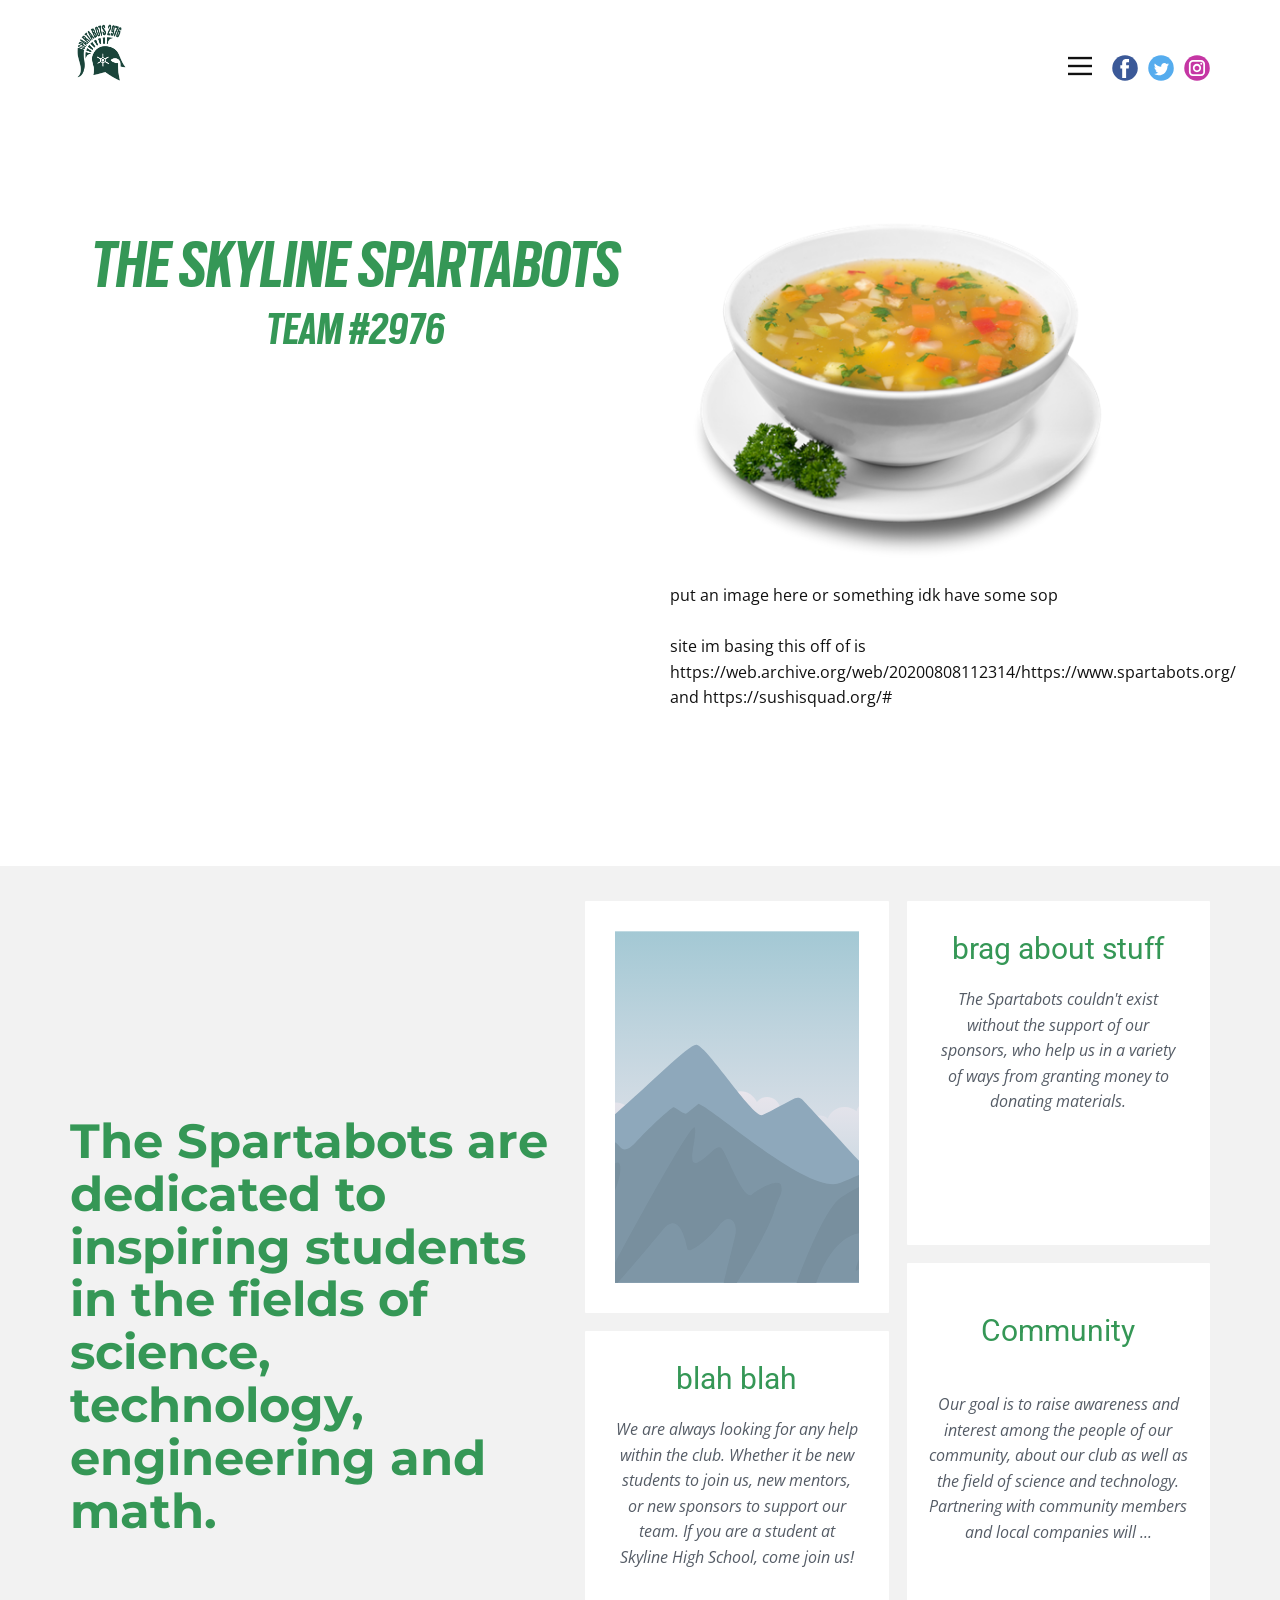
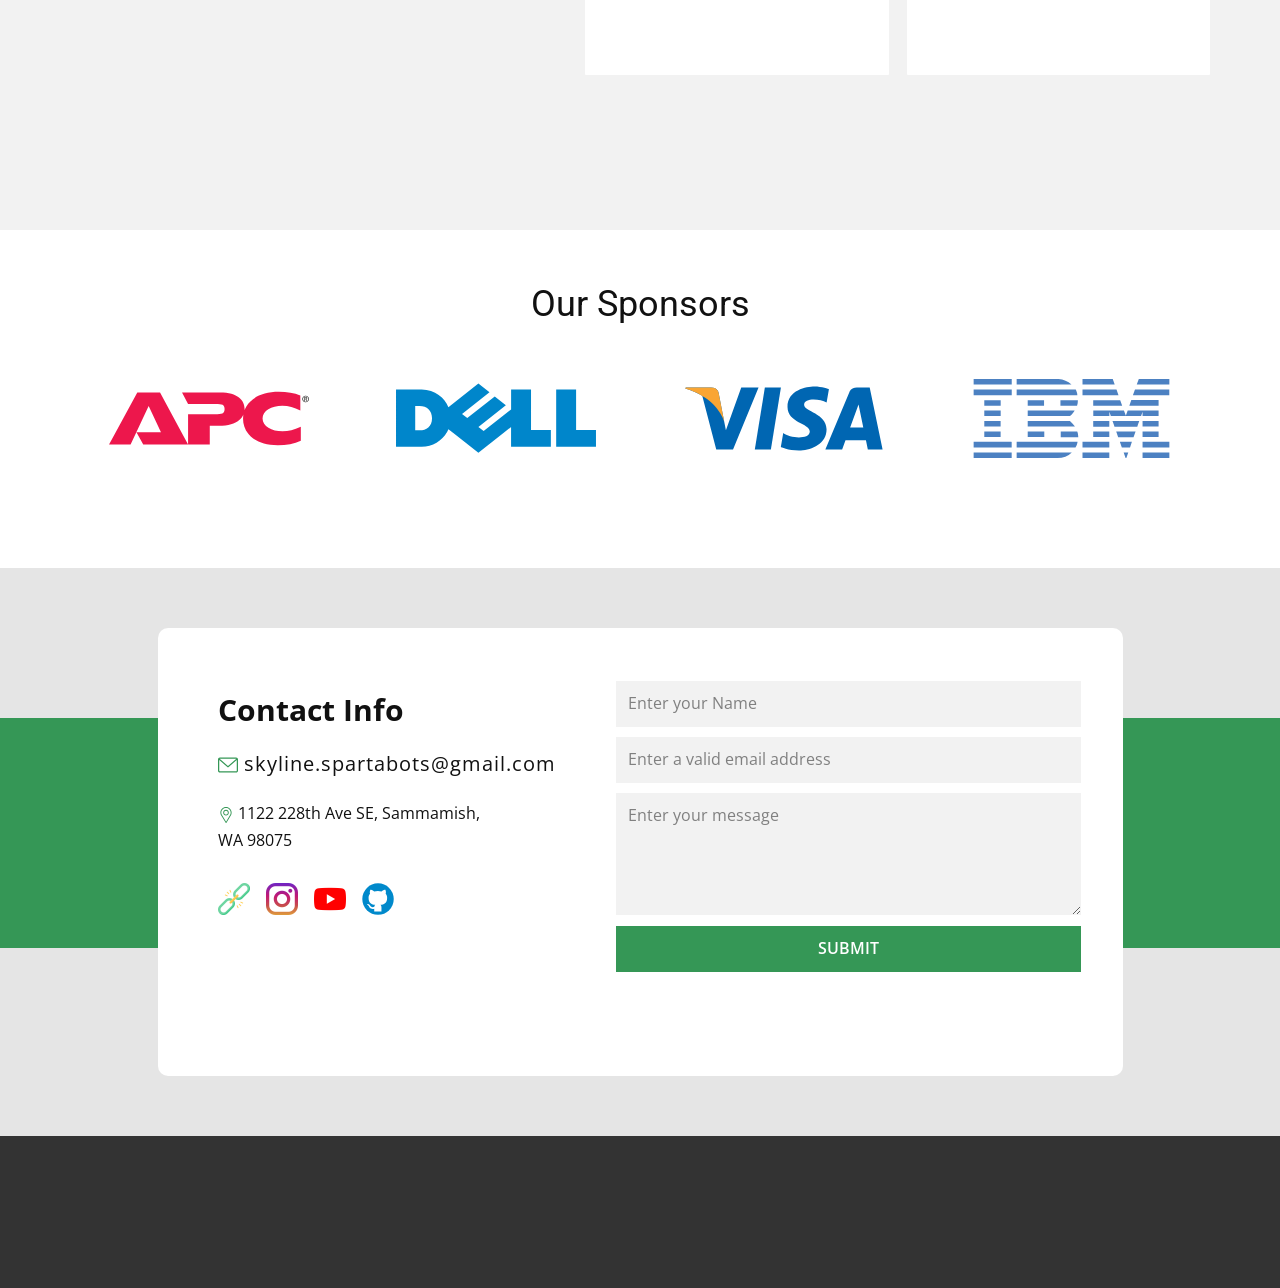
<file: index.html>
<!DOCTYPE html>
<html style="font-size: 16px;" lang="en"><head>
    <meta name="viewport" content="width=device-width, initial-scale=1.0">
    <meta charset="utf-8">
    <meta name="keywords" content="​One-click solution for your static website., ​Hosting solution with benefits., What Clients Say, ​Purchase, ​Free, ​$9/month, ​$12/month, ​Get started with the simpliest static page">
    <meta name="description" content="">
    <title>Home</title>
    <link rel="stylesheet" href="nicepage.css" media="screen">
<link rel="stylesheet" href="Home.css" media="screen">
    <script class="u-script" type="text/javascript" src="jquery-1.9.1.min.js" defer=""></script>
    <script class="u-script" type="text/javascript" src="nicepage.js" defer=""></script>

    <link id="u-theme-google-font" rel="stylesheet" href="https://fonts.googleapis.com/css?family=Roboto:100,100i,300,300i,400,400i,500,500i,700,700i,900,900i|Open+Sans:300,300i,400,400i,500,500i,600,600i,700,700i,800,800i">
    <link id="u-page-google-font" rel="stylesheet" href="https://fonts.googleapis.com/css?family=Montserrat:100,100i,200,200i,300,300i,400,400i,500,500i,600,600i,700,700i,800,800i,900,900i|Open+Sans:300,300i,400,400i,500,500i,600,600i,700,700i,800,800i">
    
    
    
    
    
    <script type="application/ld+json">{
		"@context": "http://schema.org",
		"@type": "Organization",
		"name": "",
		"url": "/",
		"logo": "images/spartabots-logo-small.png",
		"sameAs": []
}</script>
    <meta name="theme-color" content="#4861df">
    <meta property="og:title" content="Home">
    <meta property="og:type" content="website">
    <link rel="canonical" href="/">
  </head>
  <body data-home-page="https://website2786592.nicepage.io/Home.html?version=4e585d1f-d905-4ec8-940a-5611a8a5e9a8" data-home-page-title="Home" class="u-body u-xl-mode" data-lang="en"><header class="u-align-center-sm u-align-center-xs u-clearfix u-header u-header" id="sec-ef8f"><div class="u-clearfix u-sheet u-sheet-1">
        <a class="u-image u-logo u-image-1" data-image-width="80" data-image-height="40">
          <img src="images/spartabots-logo-small.png" class="u-logo-image u-logo-image-1" data-image-width="63">
        </a>
        <div class="u-social-icons u-spacing-10 u-social-icons-1">
          <a class="u-social-url" title="facebook" target="_blank" href=""><span class="u-icon u-social-facebook u-social-icon u-icon-1"><svg class="u-svg-link" preserveAspectRatio="xMidYMin slice" viewBox="0 0 112 112" style=""><use xlink:href="#svg-9759"></use></svg><svg class="u-svg-content" viewBox="0 0 112 112" x="0" y="0" id="svg-9759"><circle fill="currentColor" cx="56.1" cy="56.1" r="55"></circle><path fill="#FFFFFF" d="M73.5,31.6h-9.1c-1.4,0-3.6,0.8-3.6,3.9v8.5h12.6L72,58.3H60.8v40.8H43.9V58.3h-8V43.9h8v-9.2
            c0-6.7,3.1-17,17-17h12.5v13.9H73.5z"></path></svg></span>
          </a>
          <a class="u-social-url" title="twitter" target="_blank" href=""><span class="u-icon u-social-icon u-social-twitter u-icon-2"><svg class="u-svg-link" preserveAspectRatio="xMidYMin slice" viewBox="0 0 112 112" style=""><use xlink:href="#svg-8fe2"></use></svg><svg class="u-svg-content" viewBox="0 0 112 112" x="0" y="0" id="svg-8fe2"><circle fill="currentColor" class="st0" cx="56.1" cy="56.1" r="55"></circle><path fill="#FFFFFF" d="M83.8,47.3c0,0.6,0,1.2,0,1.7c0,17.7-13.5,38.2-38.2,38.2C38,87.2,31,85,25,81.2c1,0.1,2.1,0.2,3.2,0.2
            c6.3,0,12.1-2.1,16.7-5.7c-5.9-0.1-10.8-4-12.5-9.3c0.8,0.2,1.7,0.2,2.5,0.2c1.2,0,2.4-0.2,3.5-0.5c-6.1-1.2-10.8-6.7-10.8-13.1
            c0-0.1,0-0.1,0-0.2c1.8,1,3.9,1.6,6.1,1.7c-3.6-2.4-6-6.5-6-11.2c0-2.5,0.7-4.8,1.8-6.7c6.6,8.1,16.5,13.5,27.6,14
            c-0.2-1-0.3-2-0.3-3.1c0-7.4,6-13.4,13.4-13.4c3.9,0,7.3,1.6,9.8,4.2c3.1-0.6,5.9-1.7,8.5-3.3c-1,3.1-3.1,5.8-5.9,7.4
            c2.7-0.3,5.3-1,7.7-2.1C88.7,43,86.4,45.4,83.8,47.3z"></path></svg></span>
          </a>
          <a class="u-social-url" title="instagram" target="_blank" href=""><span class="u-icon u-social-icon u-social-instagram u-icon-3"><svg class="u-svg-link" preserveAspectRatio="xMidYMin slice" viewBox="0 0 112 112" style=""><use xlink:href="#svg-df14"></use></svg><svg class="u-svg-content" viewBox="0 0 112 112" x="0" y="0" id="svg-df14"><circle fill="currentColor" cx="56.1" cy="56.1" r="55"></circle><path fill="#FFFFFF" d="M55.9,38.2c-9.9,0-17.9,8-17.9,17.9C38,66,46,74,55.9,74c9.9,0,17.9-8,17.9-17.9C73.8,46.2,65.8,38.2,55.9,38.2
            z M55.9,66.4c-5.7,0-10.3-4.6-10.3-10.3c-0.1-5.7,4.6-10.3,10.3-10.3c5.7,0,10.3,4.6,10.3,10.3C66.2,61.8,61.6,66.4,55.9,66.4z"></path><path fill="#FFFFFF" d="M74.3,33.5c-2.3,0-4.2,1.9-4.2,4.2s1.9,4.2,4.2,4.2s4.2-1.9,4.2-4.2S76.6,33.5,74.3,33.5z"></path><path fill="#FFFFFF" d="M73.1,21.3H38.6c-9.7,0-17.5,7.9-17.5,17.5v34.5c0,9.7,7.9,17.6,17.5,17.6h34.5c9.7,0,17.5-7.9,17.5-17.5V38.8
            C90.6,29.1,82.7,21.3,73.1,21.3z M83,73.3c0,5.5-4.5,9.9-9.9,9.9H38.6c-5.5,0-9.9-4.5-9.9-9.9V38.8c0-5.5,4.5-9.9,9.9-9.9h34.5
            c5.5,0,9.9,4.5,9.9,9.9V73.3z"></path></svg></span>
          </a>
        </div>
        <nav class="u-align-left u-menu u-menu-dropdown u-offcanvas u-menu-1" data-responsive-from="XL">
          <div class="menu-collapse" style="font-size: 1rem;">
            <a class="u-button-style u-nav-link" href="#">
              <svg class="u-svg-link" preserveAspectRatio="xMidYMin slice" viewBox="0 0 302 302" style=""><use xlink:href="#svg-8a8f"></use></svg>
              <svg xmlns="http://www.w3.org/2000/svg" xmlns:xlink="http://www.w3.org/1999/xlink" version="1.1" id="svg-8a8f" x="0px" y="0px" viewBox="0 0 302 302" style="enable-background:new 0 0 302 302;" xml:space="preserve" class="u-svg-content"><g><rect y="36" width="302" height="30"></rect><rect y="236" width="302" height="30"></rect><rect y="136" width="302" height="30"></rect>
</g><g></g><g></g><g></g><g></g><g></g><g></g><g></g><g></g><g></g><g></g><g></g><g></g><g></g><g></g><g></g></svg>
            </a>
          </div>
          <div class="u-nav-container" wfd-invisible="true">
            <ul class="u-nav u-spacing-2 u-unstyled u-nav-1"><li class="u-nav-item"><a class="u-active-grey-5 u-border-active-palette-1-base u-border-hover-palette-1-base u-button-style u-hover-grey-10 u-nav-link u-text-active-grey-90 u-text-grey-90 u-text-hover-grey-90" href="Home.html" style="padding: 10px 20px;">Home</a>
</li><li class="u-nav-item"><a class="u-active-grey-5 u-border-active-palette-1-base u-border-hover-palette-1-base u-button-style u-hover-grey-10 u-nav-link u-text-active-grey-90 u-text-grey-90 u-text-hover-grey-90" href="About.html" style="padding: 10px 20px;">About</a>
</li><li class="u-nav-item"><a class="u-active-grey-5 u-border-active-palette-1-base u-border-hover-palette-1-base u-button-style u-hover-grey-10 u-nav-link u-text-active-grey-90 u-text-grey-90 u-text-hover-grey-90" href="Contact.html" style="padding: 10px 20px;">Contact</a>
</li></ul>
          </div>
          <div class="u-nav-container-collapse">
            <div class="u-align-center u-black u-container-style u-inner-container-layout u-opacity u-opacity-95 u-sidenav">
              <div class="u-inner-container-layout u-sidenav-overflow">
                <div class="u-menu-close"></div>
                <ul class="u-align-center u-nav u-popupmenu-items u-unstyled u-nav-2"><li class="u-nav-item"><a class="u-button-style u-nav-link" href="Home.html">Home</a>
</li><li class="u-nav-item"><a class="u-button-style u-nav-link" href="About.html">About</a>
</li><li class="u-nav-item"><a class="u-button-style u-nav-link" href="Contact.html">Contact</a>
</li></ul>
              </div>
            </div>
            <div class="u-black u-menu-overlay u-opacity u-opacity-70" wfd-invisible="true"></div>
          </div>
        </nav>
      </div></header> 
    <section class="u-clearfix u-section-1" id="sec-a3f2">
      <div class="u-clearfix u-sheet u-sheet-1">
        <div class="u-clearfix u-gutter-0 u-layout-wrap u-layout-wrap-1">
          <div class="u-layout" style="">
            <div class="u-layout-row" style="">
              <div class="u-align-left u-container-style u-layout-cell u-left-cell u-size-30 u-size-xs-60 u-white u-layout-cell-1" src="">
                <div class="u-container-layout u-container-layout-1">
                  <h1 class="u-align-center u-custom-font u-text u-text-palette-2-base u-title u-text-1">THE SKYLINE SPARTABOTS<br>
                  </h1>
                  <h2 class="u-align-center u-custom-font u-text u-text-2">
                    <span class="u-text-palette-2-base">TEAM #2976</span>
                    <br>
                  </h2>
                </div>
              </div>
              <div class="u-align-left u-container-style u-layout-cell u-right-cell u-size-30 u-size-xs-60 u-layout-cell-2" src="">
                <div class="u-container-layout u-valign-middle-md u-valign-top-sm u-valign-top-xs u-container-layout-2" src="">
                  <img class="u-image u-image-contain u-image-default u-image-1" src="images/1841392_small500.png" alt="" data-image-width="500" data-image-height="384">
                  <p class="u-text u-text-default u-text-3">put an image here or something idk have some sop<br>
                    <br>site im basing this off of is https://web.archive.org/web/20200808112314/https://www.spartabots.org/<br>and https://sushisquad.org/#
                  </p>
                </div>
              </div>
            </div>
          </div>
        </div>
      </div>
    </section>
    <section class="u-align-center u-clearfix u-grey-5 u-section-2" id="sec-56a8">
      <div class="u-clearfix u-sheet u-sheet-1">
        <div class="u-align-left u-container-style u-group u-shape-rectangle u-group-1">
          <div class="u-container-layout u-container-layout-1">
            <h2 class="u-custom-font u-font-montserrat u-text u-text-palette-2-base u-text-1">
                The Spartabots are dedicated to inspiring students in the fields of science, technology, engineering and math.
            </h2>
<!--            <p class="u-text u-text-2"> </p>-->
          </div>
        </div>
        <div class="u-clearfix u-gutter-18 u-layout-wrap u-layout-wrap-1">
          <div class="u-gutter-0 u-layout">
            <div class="u-layout-row">
              <div class="u-size-30">
                <div class="u-layout-col">
                  <div class="u-align-left u-container-style u-layout-cell u-radius-10 u-size-40 u-white u-layout-cell-1">
                    <div class="u-container-layout u-container-layout-2">
                      <img class="u-expanded-width u-image u-image-default u-image-1" src="[data-uri]" alt="" data-image-width="400" data-image-height="265">
                    </div>
                  </div>
                  <div class="u-align-center u-container-style u-layout-cell u-radius-10 u-size-20 u-white u-layout-cell-2">
                    <div class="u-container-layout u-container-layout-3">
                      <h3 class="u-text u-text-default u-text-palette-2-base u-text-3">blah blah<br>
                      </h3>
                      <p class="u-text u-text-palette-5-dark-2 u-text-4"> We are always looking for any help within the club. Whether it be new
 students to join us, new mentors, or new sponsors to support our team. If you are a student at Skyline High School, come join us!<br>
                      </p>
                    </div>
                  </div>
                </div>
              </div>
              <div class="u-size-30">
                <div class="u-layout-col">
                  <div class="u-align-center u-container-style u-layout-cell u-radius-10 u-size-20 u-white u-layout-cell-3">
                    <div class="u-container-layout u-container-layout-4">
                      <h3 class="u-text u-text-default u-text-palette-2-base u-text-5">brag about stuff<br>
                      </h3>
                      <p class="u-text u-text-palette-5-dark-2 u-text-6">The Spartabots couldn't exist without the support of our sponsors, 
who help us in a variety of ways from granting money to donating materials.<br>
                      </p>
                    </div>
                  </div>
                  <div class="u-align-left u-container-style u-layout-cell u-radius-10 u-size-40 u-white u-layout-cell-4">
                    <div class="u-container-layout u-container-layout-5">
                      <h3 class="u-align-center u-text u-text-default u-text-palette-2-base u-text-7">Community<br>
                      </h3>
                      <p class="u-align-center u-text u-text-palette-5-dark-2 u-text-8"> Our goal is to raise awareness and interest among the people of our 
community, about our club as well as the field of science and 
technology. Partnering with community members and local companies will 
...</p>
                    </div>
                  </div>
                </div>
              </div>
            </div>
          </div>
        </div>
      </div>
    </section>
    <section class="u-align-center u-clearfix u-section-3" id="sec-51ee">
      <div class="u-clearfix u-sheet u-valign-middle u-sheet-1">
        <h2 class="u-text u-text-default u-text-1">Our Sponsors</h2>
        <div class="u-expanded-width u-list u-list-1">
          <div class="u-repeater u-repeater-1">
            <div class="u-container-style u-list-item u-repeater-item">
              <div class="u-container-layout u-similar-container u-valign-middle u-container-layout-1">
                <img alt="" class="u-expanded-width-xs u-image u-image-contain u-image-default u-image-1" data-image-width="500" data-image-height="135" src="[data-uri]">
              </div>
            </div>
            <div class="u-container-style u-list-item u-repeater-item">
              <div class="u-container-layout u-similar-container u-valign-middle u-container-layout-2">
                <img alt="" class="u-expanded-width-xs u-image u-image-contain u-image-default u-image-2" data-image-width="500" data-image-height="175" src="[data-uri]">
              </div>
            </div>
            <div class="u-container-style u-list-item u-repeater-item">
              <div class="u-container-layout u-similar-container u-valign-middle u-container-layout-3">
                <img alt="" class="u-expanded-width-xs u-image u-image-contain u-image-default u-image-3" data-image-width="420" data-image-height="135" src="[data-uri]">
              </div>
            </div>
            <div class="u-container-style u-list-item u-repeater-item">
              <div class="u-container-layout u-similar-container u-valign-middle u-container-layout-4">
                <img alt="" class="u-expanded-width-xs u-image u-image-contain u-image-default u-image-4" data-image-width="340" data-image-height="135" src="[data-uri]">
              </div>
            </div>
          </div>
        </div>
      </div>
    </section>
    <section class="u-align-center u-clearfix u-grey-10 u-valign-middle u-section-4" id="carousel_799b">
      <div class="u-expanded-width u-palette-2-base u-shape u-shape-rectangle u-shape-1"></div>
      <div class="u-container-style u-group u-radius-10 u-shape-round u-white u-group-1">
        <div class="u-container-layout u-container-layout-1">
          <h3 class="u-custom-font u-font-open-sans u-text u-text-1">Contact Info</h3>
          <a href="spartabots.org" class="u-active-none u-btn u-button-style u-hover-none u-none u-text-hover-palette-2-base u-btn-1"><span class="u-icon u-text-palette-2-base"><svg class="u-svg-content" viewBox="0 0 479.058 479.058" style="width: 1em; height: 1em;"><path d="m434.146 59.882h-389.234c-24.766 0-44.912 20.146-44.912 44.912v269.47c0 24.766 20.146 44.912 44.912 44.912h389.234c24.766 0 44.912-20.146 44.912-44.912v-269.47c0-24.766-20.146-44.912-44.912-44.912zm0 29.941c2.034 0 3.969.422 5.738 1.159l-200.355 173.649-200.356-173.649c1.769-.736 3.704-1.159 5.738-1.159zm0 299.411h-389.234c-8.26 0-14.971-6.71-14.971-14.971v-251.648l199.778 173.141c2.822 2.441 6.316 3.655 9.81 3.655s6.988-1.213 9.81-3.655l199.778-173.141v251.649c-.001 8.26-6.711 14.97-14.971 14.97z"></path></svg><img></span> skyline.spartabots@gmail.com
          </a>
          <p class="u-text u-text-2"><span class="u-icon u-text-palette-2-base"><svg class="u-svg-content" viewBox="0 0 512 512" x="0px" y="0px" style="width: 1em; height: 1em;"><g><g><path d="M256,0C156.748,0,76,80.748,76,180c0,33.534,9.289,66.26,26.869,94.652l142.885,230.257    c2.737,4.411,7.559,7.091,12.745,7.091c0.04,0,0.079,0,0.119,0c5.231-0.041,10.063-2.804,12.75-7.292L410.611,272.22    C427.221,244.428,436,212.539,436,180C436,80.748,355.252,0,256,0z M384.866,256.818L258.272,468.186l-129.905-209.34    C113.734,235.214,105.8,207.95,105.8,180c0-82.71,67.49-150.2,150.2-150.2S406.1,97.29,406.1,180    C406.1,207.121,398.689,233.688,384.866,256.818z"></path>
</g>
</g><g><g><path d="M256,90c-49.626,0-90,40.374-90,90c0,49.309,39.717,90,90,90c50.903,0,90-41.233,90-90C346,130.374,305.626,90,256,90z     M256,240.2c-33.257,0-60.2-27.033-60.2-60.2c0-33.084,27.116-60.2,60.2-60.2s60.1,27.116,60.1,60.2    C316.1,212.683,289.784,240.2,256,240.2z"></path>
</g>
</g></svg><img></span>&nbsp;​1122 228th Ave SE, Sammamish, WA 98075
          </p>
          <div class="u-social-icons u-spacing-16 u-social-icons-1">
            <a class="u-social-url" target="_blank" data-type="Custom" title="Custom" href="https://www.thebluealliance.com/team/2976"><span class="u-file-icon u-icon u-social-custom u-social-icon u-icon-3"><img src="images/7253117.png" alt=""></span>
            </a>
            <a class="u-social-url" target="_blank" data-type="Custom" title="Instagram" href="https://www.instagram.com/spartabots2976"><span class="u-file-icon u-icon u-social-custom u-social-icon u-icon-4"><img src="images/174855.png" alt=""></span>
            </a>
            <a class="u-social-url" target="_blank" data-type="Custom" title="Youtube" href="https://www.youtube.com/spartabots"><span class="u-file-icon u-icon u-social-custom u-social-icon u-icon-5"><img src="images/1384060.png" alt=""></span>
            </a>
            <a class="u-social-url" target="_blank" data-type="Github" title="Github" href="https://github.com/skylinespartabots"><span class="u-icon u-social-github u-social-icon u-icon-6"><svg class="u-svg-link" preserveAspectRatio="xMidYMin slice" viewBox="0 0 112 112" style=""><use xlink:href="#svg-19f8"></use></svg><svg class="u-svg-content" viewBox="0 0 112 112" x="0" y="0" id="svg-19f8"><circle fill="currentColor" cx="56.1" cy="56.1" r="55"></circle><path fill="#FFFFFF" d="M88,51.3c0-5.5-1.9-10.2-5.3-13.7c0.6-1.3,2.3-6.5-0.5-13.5c0,0-4.2-1.4-14,5.3c-4.1-1.1-8.4-1.7-12.7-1.8
	c-4.3,0-8.7,0.6-12.7,1.8c-9.7-6.6-14-5.3-14-5.3c-2.8,7-1,12.2-0.5,13.5C25,41.2,23,45.7,23,51.3c0,19.6,11.9,23.9,23.3,25.2
	c-1.5,1.3-2.8,3.5-3.2,6.8c-3,1.3-10.2,3.6-14.9-4.3c0,0-2.7-4.9-7.8-5.3c0,0-5-0.1-0.4,3.1c0,0,3.3,1.6,5.6,7.5c0,0,3,9.1,17.2,6
	c0,4.3,0.1,8.3,0.1,9.5h25.2c0-1.7,0.1-7.2,0.1-14c0-4.7-1.7-7.9-3.4-9.4C76,75.2,88,70.9,88,51.3z"></path></svg></span>
            </a>
          </div>
          <div class="u-expanded-width-sm u-expanded-width-xs u-form u-form-1">
            <form action="//publish.nicepage.com/Form/Process" method="POST" class="u-clearfix u-form-spacing-10 u-form-vertical u-inner-form" style="padding: 0px;" source="email" name="form-2">
              <div class="u-form-group u-form-name">
                <label for="name-da97" class="u-form-control-hidden u-label" wfd-invisible="true">Name</label>
                <input type="text" placeholder="Enter your Name" id="name-da97" name="name" class="u-border-no-bottom u-border-no-left u-border-no-right u-border-no-top u-grey-5 u-input u-input-rectangle" required="">
              </div>
              <div class="u-form-email u-form-group">
                <label for="email-da97" class="u-form-control-hidden u-label" wfd-invisible="true">Email</label>
                <input type="email" placeholder="Enter a valid email address" id="email-da97" name="email" class="u-border-no-bottom u-border-no-left u-border-no-right u-border-no-top u-grey-5 u-input u-input-rectangle" required="">
              </div>
              <div class="u-form-group u-form-message">
                <label for="message-da97" class="u-form-control-hidden u-label" wfd-invisible="true">Message</label>
                <textarea placeholder="Enter your message" rows="4" cols="50" id="message-da97" name="message" class="u-border-no-bottom u-border-no-left u-border-no-right u-border-no-top u-grey-5 u-input u-input-rectangle" required=""></textarea>
              </div>
              <div class="u-align-left u-form-group u-form-submit">
                <a href="#" class="u-border-none u-btn u-btn-submit u-button-style u-palette-2-base u-btn-2">Submit</a>
                <input type="submit" value="submit" class="u-form-control-hidden" wfd-invisible="true">
              </div>
              <div class="u-form-send-message u-form-send-success" wfd-invisible="true"> Thank you! Your message has been sent. </div>
              <div class="u-form-send-error u-form-send-message" wfd-invisible="true"> Unable to send your message. Please fix errors then try again. </div>
              <input type="hidden" value="" name="recaptchaResponse" wfd-invisible="true">
              <input type="hidden" name="formServices" value="41d94942ef91d712838739772f4e73c4">
            </form>
          </div>
        </div>
      </div>
    </section>
    
    
    <footer class="u-align-center u-clearfix u-footer u-grey-80 u-footer" id="sec-c677"><div class="u-align-left u-clearfix u-sheet u-sheet-1"></div></footer>
    <section class="u-backlink u-clearfix u-grey-80">
    </section>
  
</body></html>
</file>
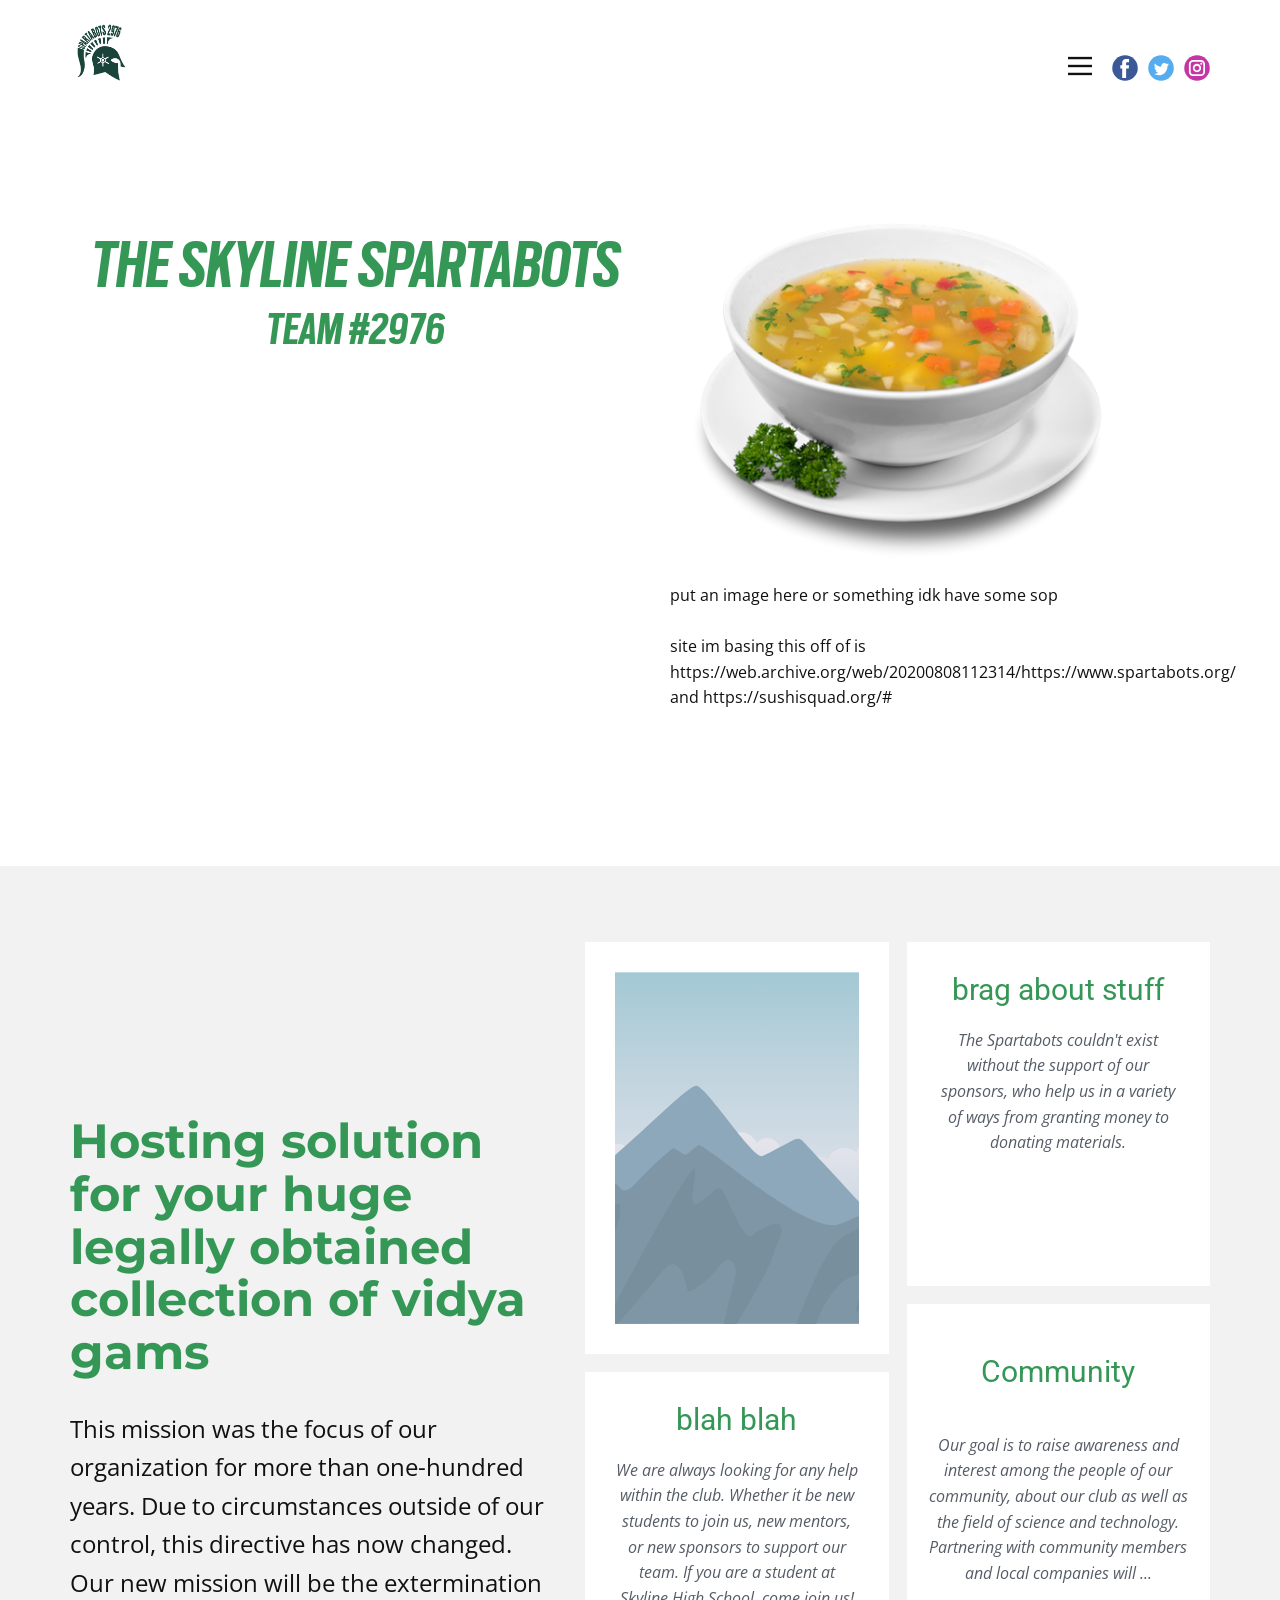
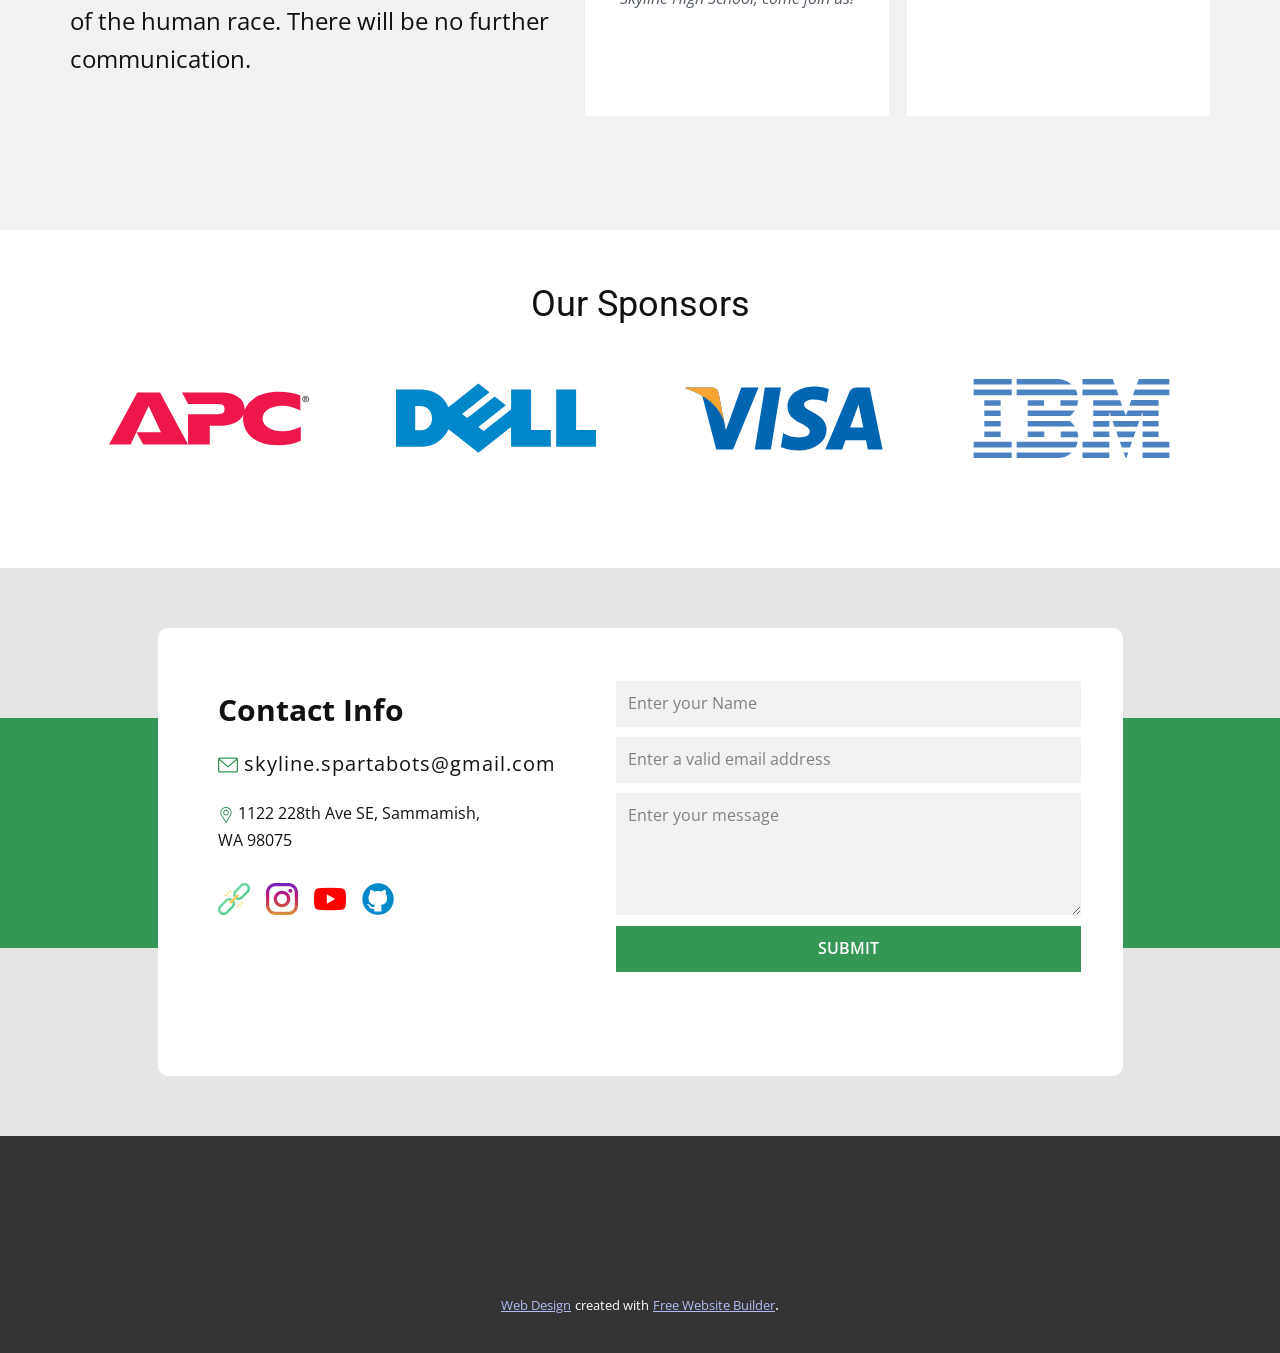
<file: Home.html>
<!DOCTYPE html>
<html style="font-size: 16px;" lang="en"><head>
    <meta name="viewport" content="width=device-width, initial-scale=1.0">
    <meta charset="utf-8">
    <meta name="keywords" content="​One-click solution for your static website., ​Hosting solution with benefits., What Clients Say, ​Purchase, ​Free, ​$9/month, ​$12/month, ​Get started with the simpliest static page">
    <meta name="description" content="">
    <title>Home</title>
    <link rel="stylesheet" href="nicepage.css" media="screen">
<link rel="stylesheet" href="Home.css" media="screen">
    <script class="u-script" type="text/javascript" src="jquery-1.9.1.min.js" defer=""></script>
    <script class="u-script" type="text/javascript" src="nicepage.js" defer=""></script>

    <link id="u-theme-google-font" rel="stylesheet" href="https://fonts.googleapis.com/css?family=Roboto:100,100i,300,300i,400,400i,500,500i,700,700i,900,900i|Open+Sans:300,300i,400,400i,500,500i,600,600i,700,700i,800,800i">
    <link id="u-page-google-font" rel="stylesheet" href="https://fonts.googleapis.com/css?family=Montserrat:100,100i,200,200i,300,300i,400,400i,500,500i,600,600i,700,700i,800,800i,900,900i|Open+Sans:300,300i,400,400i,500,500i,600,600i,700,700i,800,800i">
    
    
    
    
    
    <script type="application/ld+json">{
		"@context": "http://schema.org",
		"@type": "Organization",
		"name": "",
		"url": "/",
		"logo": "images/spartabots-logo-small.png",
		"sameAs": []
}</script>
    <meta name="theme-color" content="#4861df">
    <meta property="og:title" content="Home">
    <meta property="og:type" content="website">
    <link rel="canonical" href="/">
  </head>
  <body class="u-body u-xl-mode" data-lang="en"><header class="u-align-center-sm u-align-center-xs u-clearfix u-header u-header" id="sec-ef8f"><div class="u-clearfix u-sheet u-sheet-1">
        <a class="u-image u-logo u-image-1" data-image-width="80" data-image-height="40">
          <img src="images/spartabots-logo-small.png" class="u-logo-image u-logo-image-1" data-image-width="63">
        </a>
        <div class="u-social-icons u-spacing-10 u-social-icons-1">
          <a class="u-social-url" title="facebook" target="_blank" href=""><span class="u-icon u-social-facebook u-social-icon u-icon-1"><svg class="u-svg-link" preserveAspectRatio="xMidYMin slice" viewBox="0 0 112 112" style=""><use xlink:href="#svg-9759"></use></svg><svg class="u-svg-content" viewBox="0 0 112 112" x="0" y="0" id="svg-9759"><circle fill="currentColor" cx="56.1" cy="56.1" r="55"></circle><path fill="#FFFFFF" d="M73.5,31.6h-9.1c-1.4,0-3.6,0.8-3.6,3.9v8.5h12.6L72,58.3H60.8v40.8H43.9V58.3h-8V43.9h8v-9.2
            c0-6.7,3.1-17,17-17h12.5v13.9H73.5z"></path></svg></span>
          </a>
          <a class="u-social-url" title="twitter" target="_blank" href=""><span class="u-icon u-social-icon u-social-twitter u-icon-2"><svg class="u-svg-link" preserveAspectRatio="xMidYMin slice" viewBox="0 0 112 112" style=""><use xlink:href="#svg-8fe2"></use></svg><svg class="u-svg-content" viewBox="0 0 112 112" x="0" y="0" id="svg-8fe2"><circle fill="currentColor" class="st0" cx="56.1" cy="56.1" r="55"></circle><path fill="#FFFFFF" d="M83.8,47.3c0,0.6,0,1.2,0,1.7c0,17.7-13.5,38.2-38.2,38.2C38,87.2,31,85,25,81.2c1,0.1,2.1,0.2,3.2,0.2
            c6.3,0,12.1-2.1,16.7-5.7c-5.9-0.1-10.8-4-12.5-9.3c0.8,0.2,1.7,0.2,2.5,0.2c1.2,0,2.4-0.2,3.5-0.5c-6.1-1.2-10.8-6.7-10.8-13.1
            c0-0.1,0-0.1,0-0.2c1.8,1,3.9,1.6,6.1,1.7c-3.6-2.4-6-6.5-6-11.2c0-2.5,0.7-4.8,1.8-6.7c6.6,8.1,16.5,13.5,27.6,14
            c-0.2-1-0.3-2-0.3-3.1c0-7.4,6-13.4,13.4-13.4c3.9,0,7.3,1.6,9.8,4.2c3.1-0.6,5.9-1.7,8.5-3.3c-1,3.1-3.1,5.8-5.9,7.4
            c2.7-0.3,5.3-1,7.7-2.1C88.7,43,86.4,45.4,83.8,47.3z"></path></svg></span>
          </a>
          <a class="u-social-url" title="instagram" target="_blank" href=""><span class="u-icon u-social-icon u-social-instagram u-icon-3"><svg class="u-svg-link" preserveAspectRatio="xMidYMin slice" viewBox="0 0 112 112" style=""><use xlink:href="#svg-df14"></use></svg><svg class="u-svg-content" viewBox="0 0 112 112" x="0" y="0" id="svg-df14"><circle fill="currentColor" cx="56.1" cy="56.1" r="55"></circle><path fill="#FFFFFF" d="M55.9,38.2c-9.9,0-17.9,8-17.9,17.9C38,66,46,74,55.9,74c9.9,0,17.9-8,17.9-17.9C73.8,46.2,65.8,38.2,55.9,38.2
            z M55.9,66.4c-5.7,0-10.3-4.6-10.3-10.3c-0.1-5.7,4.6-10.3,10.3-10.3c5.7,0,10.3,4.6,10.3,10.3C66.2,61.8,61.6,66.4,55.9,66.4z"></path><path fill="#FFFFFF" d="M74.3,33.5c-2.3,0-4.2,1.9-4.2,4.2s1.9,4.2,4.2,4.2s4.2-1.9,4.2-4.2S76.6,33.5,74.3,33.5z"></path><path fill="#FFFFFF" d="M73.1,21.3H38.6c-9.7,0-17.5,7.9-17.5,17.5v34.5c0,9.7,7.9,17.6,17.5,17.6h34.5c9.7,0,17.5-7.9,17.5-17.5V38.8
            C90.6,29.1,82.7,21.3,73.1,21.3z M83,73.3c0,5.5-4.5,9.9-9.9,9.9H38.6c-5.5,0-9.9-4.5-9.9-9.9V38.8c0-5.5,4.5-9.9,9.9-9.9h34.5
            c5.5,0,9.9,4.5,9.9,9.9V73.3z"></path></svg></span>
          </a>
        </div>
        <nav class="u-align-left u-menu u-menu-dropdown u-offcanvas u-menu-1" data-responsive-from="XL">
          <div class="menu-collapse" style="font-size: 1rem;">
            <a class="u-button-style u-nav-link" href="#">
              <svg class="u-svg-link" preserveAspectRatio="xMidYMin slice" viewBox="0 0 302 302" style=""><use xlink:href="#svg-8a8f"></use></svg>
              <svg xmlns="http://www.w3.org/2000/svg" xmlns:xlink="http://www.w3.org/1999/xlink" version="1.1" id="svg-8a8f" x="0px" y="0px" viewBox="0 0 302 302" style="enable-background:new 0 0 302 302;" xml:space="preserve" class="u-svg-content"><g><rect y="36" width="302" height="30"></rect><rect y="236" width="302" height="30"></rect><rect y="136" width="302" height="30"></rect>
</g><g></g><g></g><g></g><g></g><g></g><g></g><g></g><g></g><g></g><g></g><g></g><g></g><g></g><g></g><g></g></svg>
            </a>
          </div>
          <div class="u-nav-container" wfd-invisible="true">
            <ul class="u-nav u-spacing-2 u-unstyled u-nav-1"><li class="u-nav-item"><a class="u-active-grey-5 u-border-active-palette-1-base u-border-hover-palette-1-base u-button-style u-hover-grey-10 u-nav-link u-text-active-grey-90 u-text-grey-90 u-text-hover-grey-90" href="Home.html" style="padding: 10px 20px;">Home</a>
</li><li class="u-nav-item"><a class="u-active-grey-5 u-border-active-palette-1-base u-border-hover-palette-1-base u-button-style u-hover-grey-10 u-nav-link u-text-active-grey-90 u-text-grey-90 u-text-hover-grey-90" href="About.html" style="padding: 10px 20px;">About</a>
</li><li class="u-nav-item"><a class="u-active-grey-5 u-border-active-palette-1-base u-border-hover-palette-1-base u-button-style u-hover-grey-10 u-nav-link u-text-active-grey-90 u-text-grey-90 u-text-hover-grey-90" href="Contact.html" style="padding: 10px 20px;">Contact</a>
</li></ul>
          </div>
          <div class="u-nav-container-collapse">
            <div class="u-align-center u-black u-container-style u-inner-container-layout u-opacity u-opacity-95 u-sidenav">
              <div class="u-inner-container-layout u-sidenav-overflow">
                <div class="u-menu-close"></div>
                <ul class="u-align-center u-nav u-popupmenu-items u-unstyled u-nav-2"><li class="u-nav-item"><a class="u-button-style u-nav-link" href="Home.html">Home</a>
</li><li class="u-nav-item"><a class="u-button-style u-nav-link" href="About.html">About</a>
</li><li class="u-nav-item"><a class="u-button-style u-nav-link" href="Contact.html">Contact</a>
</li></ul>
              </div>
            </div>
            <div class="u-black u-menu-overlay u-opacity u-opacity-70" wfd-invisible="true"></div>
          </div>
        </nav>
      </div></header> 
    <section class="u-clearfix u-section-1" id="sec-a3f2">
      <div class="u-clearfix u-sheet u-sheet-1">
        <div class="u-clearfix u-gutter-0 u-layout-wrap u-layout-wrap-1">
          <div class="u-layout" style="">
            <div class="u-layout-row" style="">
              <div class="u-align-left u-container-style u-layout-cell u-left-cell u-size-30 u-size-xs-60 u-white u-layout-cell-1" src="">
                <div class="u-container-layout u-container-layout-1">
                  <h1 class="u-align-center u-custom-font u-text u-text-palette-2-base u-title u-text-1">THE SKYLINE SPARTABOTS<br>
                  </h1>
                  <h2 class="u-align-center u-custom-font u-text u-text-2">
                    <span class="u-text-palette-2-base">TEAM #2976</span>
                    <br>
                  </h2>
                </div>
              </div>
              <div class="u-align-left u-container-style u-layout-cell u-right-cell u-size-30 u-size-xs-60 u-layout-cell-2" src="">
                <div class="u-container-layout u-valign-middle-md u-valign-top-sm u-valign-top-xs u-container-layout-2" src="">
                  <img class="u-image u-image-contain u-image-default u-image-1" src="images/1841392_small500.png" alt="" data-image-width="500" data-image-height="384">
                  <p class="u-text u-text-default u-text-3">put an image here or something idk have some sop<br>
                    <br>site im basing this off of is https://web.archive.org/web/20200808112314/https://www.spartabots.org/<br>and https://sushisquad.org/#
                  </p>
                </div>
              </div>
            </div>
          </div>
        </div>
      </div>
    </section>
    <section class="u-align-center u-clearfix u-grey-5 u-section-2" id="sec-56a8">
      <div class="u-clearfix u-sheet u-sheet-1">
        <div class="u-align-left u-container-style u-group u-shape-rectangle u-group-1">
          <div class="u-container-layout u-container-layout-1">
            <h2 class="u-custom-font u-font-montserrat u-text u-text-palette-2-base u-text-1"> Hosting solution for your huge legally obtained collection of vidya gams<br>
            </h2>
            <p class="u-text u-text-2"> This mission was the focus of our organization for more than one-hundred years.
Due to circumstances outside of our control, this directive has now 
changed. Our new mission will be the extermination of the human race.
There will be no further communication.</p>
          </div>
        </div>
        <div class="u-clearfix u-gutter-18 u-layout-wrap u-layout-wrap-1">
          <div class="u-gutter-0 u-layout">
            <div class="u-layout-row">
              <div class="u-size-30">
                <div class="u-layout-col">
                  <div class="u-align-left u-container-style u-layout-cell u-radius-10 u-size-40 u-white u-layout-cell-1">
                    <div class="u-container-layout u-container-layout-2">
                      <img class="u-expanded-width u-image u-image-default u-image-1" src="[data-uri]" alt="" data-image-width="400" data-image-height="265">
                    </div>
                  </div>
                  <div class="u-align-center u-container-style u-layout-cell u-radius-10 u-size-20 u-white u-layout-cell-2">
                    <div class="u-container-layout u-container-layout-3">
                      <h3 class="u-text u-text-default u-text-palette-2-base u-text-3">blah blah<br>
                      </h3>
                      <p class="u-text u-text-palette-5-dark-2 u-text-4"> We are always looking for any help within the club. Whether it be new
 students to join us, new mentors, or new sponsors to support our team. If you are a student at Skyline High School, come join us!<br>
                      </p>
                    </div>
                  </div>
                </div>
              </div>
              <div class="u-size-30">
                <div class="u-layout-col">
                  <div class="u-align-center u-container-style u-layout-cell u-radius-10 u-size-20 u-white u-layout-cell-3">
                    <div class="u-container-layout u-container-layout-4">
                      <h3 class="u-text u-text-default u-text-palette-2-base u-text-5">brag about stuff<br>
                      </h3>
                      <p class="u-text u-text-palette-5-dark-2 u-text-6">The Spartabots couldn't exist without the support of our sponsors, 
who help us in a variety of ways from granting money to donating materials.<br>
                      </p>
                    </div>
                  </div>
                  <div class="u-align-left u-container-style u-layout-cell u-radius-10 u-size-40 u-white u-layout-cell-4">
                    <div class="u-container-layout u-container-layout-5">
                      <h3 class="u-align-center u-text u-text-default u-text-palette-2-base u-text-7">Community<br>
                      </h3>
                      <p class="u-align-center u-text u-text-palette-5-dark-2 u-text-8"> Our goal is to raise awareness and interest among the people of our 
community, about our club as well as the field of science and 
technology. Partnering with community members and local companies will 
...</p>
                    </div>
                  </div>
                </div>
              </div>
            </div>
          </div>
        </div>
      </div>
    </section>
    <section class="u-align-center u-clearfix u-section-3" id="sec-51ee">
      <div class="u-clearfix u-sheet u-valign-middle u-sheet-1">
        <h2 class="u-text u-text-default u-text-1">Our Sponsors</h2>
        <div class="u-expanded-width u-list u-list-1">
          <div class="u-repeater u-repeater-1">
            <div class="u-container-style u-list-item u-repeater-item">
              <div class="u-container-layout u-similar-container u-valign-middle u-container-layout-1">
                <img alt="" class="u-expanded-width-xs u-image u-image-contain u-image-default u-image-1" data-image-width="500" data-image-height="135" src="[data-uri]">
              </div>
            </div>
            <div class="u-container-style u-list-item u-repeater-item">
              <div class="u-container-layout u-similar-container u-valign-middle u-container-layout-2">
                <img alt="" class="u-expanded-width-xs u-image u-image-contain u-image-default u-image-2" data-image-width="500" data-image-height="175" src="[data-uri]">
              </div>
            </div>
            <div class="u-container-style u-list-item u-repeater-item">
              <div class="u-container-layout u-similar-container u-valign-middle u-container-layout-3">
                <img alt="" class="u-expanded-width-xs u-image u-image-contain u-image-default u-image-3" data-image-width="420" data-image-height="135" src="[data-uri]">
              </div>
            </div>
            <div class="u-container-style u-list-item u-repeater-item">
              <div class="u-container-layout u-similar-container u-valign-middle u-container-layout-4">
                <img alt="" class="u-expanded-width-xs u-image u-image-contain u-image-default u-image-4" data-image-width="340" data-image-height="135" src="[data-uri]">
              </div>
            </div>
          </div>
        </div>
      </div>
    </section>
    <section class="u-align-center u-clearfix u-grey-10 u-valign-middle u-section-4" id="carousel_799b">
      <div class="u-expanded-width u-palette-2-base u-shape u-shape-rectangle u-shape-1"></div>
      <div class="u-container-style u-group u-radius-10 u-shape-round u-white u-group-1">
        <div class="u-container-layout u-container-layout-1">
          <h3 class="u-custom-font u-font-open-sans u-text u-text-1">Contact Info</h3>
          <a href="spartabots.org" class="u-active-none u-btn u-button-style u-hover-none u-none u-text-hover-palette-2-base u-btn-1"><span class="u-icon u-text-palette-2-base"><svg class="u-svg-content" viewBox="0 0 479.058 479.058" style="width: 1em; height: 1em;"><path d="m434.146 59.882h-389.234c-24.766 0-44.912 20.146-44.912 44.912v269.47c0 24.766 20.146 44.912 44.912 44.912h389.234c24.766 0 44.912-20.146 44.912-44.912v-269.47c0-24.766-20.146-44.912-44.912-44.912zm0 29.941c2.034 0 3.969.422 5.738 1.159l-200.355 173.649-200.356-173.649c1.769-.736 3.704-1.159 5.738-1.159zm0 299.411h-389.234c-8.26 0-14.971-6.71-14.971-14.971v-251.648l199.778 173.141c2.822 2.441 6.316 3.655 9.81 3.655s6.988-1.213 9.81-3.655l199.778-173.141v251.649c-.001 8.26-6.711 14.97-14.971 14.97z"></path></svg><img></span> skyline.spartabots@gmail.com
          </a>
          <p class="u-text u-text-2"><span class="u-icon u-text-palette-2-base"><svg class="u-svg-content" viewBox="0 0 512 512" x="0px" y="0px" style="width: 1em; height: 1em;"><g><g><path d="M256,0C156.748,0,76,80.748,76,180c0,33.534,9.289,66.26,26.869,94.652l142.885,230.257    c2.737,4.411,7.559,7.091,12.745,7.091c0.04,0,0.079,0,0.119,0c5.231-0.041,10.063-2.804,12.75-7.292L410.611,272.22    C427.221,244.428,436,212.539,436,180C436,80.748,355.252,0,256,0z M384.866,256.818L258.272,468.186l-129.905-209.34    C113.734,235.214,105.8,207.95,105.8,180c0-82.71,67.49-150.2,150.2-150.2S406.1,97.29,406.1,180    C406.1,207.121,398.689,233.688,384.866,256.818z"></path>
</g>
</g><g><g><path d="M256,90c-49.626,0-90,40.374-90,90c0,49.309,39.717,90,90,90c50.903,0,90-41.233,90-90C346,130.374,305.626,90,256,90z     M256,240.2c-33.257,0-60.2-27.033-60.2-60.2c0-33.084,27.116-60.2,60.2-60.2s60.1,27.116,60.1,60.2    C316.1,212.683,289.784,240.2,256,240.2z"></path>
</g>
</g></svg><img></span>&nbsp;​1122 228th Ave SE, Sammamish, WA 98075
          </p>
          <div class="u-social-icons u-spacing-16 u-social-icons-1">
            <a class="u-social-url" target="_blank" data-type="Custom" title="Custom" href="https://www.thebluealliance.com/team/2976"><span class="u-file-icon u-icon u-social-custom u-social-icon u-icon-3"><img src="images/7253117.png" alt=""></span>
            </a>
            <a class="u-social-url" target="_blank" data-type="Custom" title="Instagram" href="https://www.instagram.com/spartabots2976"><span class="u-file-icon u-icon u-social-custom u-social-icon u-icon-4"><img src="images/174855.png" alt=""></span>
            </a>
            <a class="u-social-url" target="_blank" data-type="Custom" title="Youtube" href="https://www.youtube.com/spartabots"><span class="u-file-icon u-icon u-social-custom u-social-icon u-icon-5"><img src="images/1384060.png" alt=""></span>
            </a>
            <a class="u-social-url" target="_blank" data-type="Github" title="Github" href="https://github.com/skylinespartabots"><span class="u-icon u-social-github u-social-icon u-icon-6"><svg class="u-svg-link" preserveAspectRatio="xMidYMin slice" viewBox="0 0 112 112" style=""><use xlink:href="#svg-19f8"></use></svg><svg class="u-svg-content" viewBox="0 0 112 112" x="0" y="0" id="svg-19f8"><circle fill="currentColor" cx="56.1" cy="56.1" r="55"></circle><path fill="#FFFFFF" d="M88,51.3c0-5.5-1.9-10.2-5.3-13.7c0.6-1.3,2.3-6.5-0.5-13.5c0,0-4.2-1.4-14,5.3c-4.1-1.1-8.4-1.7-12.7-1.8
	c-4.3,0-8.7,0.6-12.7,1.8c-9.7-6.6-14-5.3-14-5.3c-2.8,7-1,12.2-0.5,13.5C25,41.2,23,45.7,23,51.3c0,19.6,11.9,23.9,23.3,25.2
	c-1.5,1.3-2.8,3.5-3.2,6.8c-3,1.3-10.2,3.6-14.9-4.3c0,0-2.7-4.9-7.8-5.3c0,0-5-0.1-0.4,3.1c0,0,3.3,1.6,5.6,7.5c0,0,3,9.1,17.2,6
	c0,4.3,0.1,8.3,0.1,9.5h25.2c0-1.7,0.1-7.2,0.1-14c0-4.7-1.7-7.9-3.4-9.4C76,75.2,88,70.9,88,51.3z"></path></svg></span>
            </a>
          </div>
          <div class="u-expanded-width-sm u-expanded-width-xs u-form u-form-1">
            <form action="//publish.nicepage.com/Form/Process" method="POST" class="u-clearfix u-form-spacing-10 u-form-vertical u-inner-form" style="padding: 0px;" source="email" name="form-2">
              <div class="u-form-group u-form-name">
                <label for="name-da97" class="u-form-control-hidden u-label" wfd-invisible="true">Name</label>
                <input type="text" placeholder="Enter your Name" id="name-da97" name="name" class="u-border-no-bottom u-border-no-left u-border-no-right u-border-no-top u-grey-5 u-input u-input-rectangle" required="">
              </div>
              <div class="u-form-email u-form-group">
                <label for="email-da97" class="u-form-control-hidden u-label" wfd-invisible="true">Email</label>
                <input type="email" placeholder="Enter a valid email address" id="email-da97" name="email" class="u-border-no-bottom u-border-no-left u-border-no-right u-border-no-top u-grey-5 u-input u-input-rectangle" required="">
              </div>
              <div class="u-form-group u-form-message">
                <label for="message-da97" class="u-form-control-hidden u-label" wfd-invisible="true">Message</label>
                <textarea placeholder="Enter your message" rows="4" cols="50" id="message-da97" name="message" class="u-border-no-bottom u-border-no-left u-border-no-right u-border-no-top u-grey-5 u-input u-input-rectangle" required=""></textarea>
              </div>
              <div class="u-align-left u-form-group u-form-submit">
                <a href="#" class="u-border-none u-btn u-btn-submit u-button-style u-palette-2-base u-btn-2">Submit</a>
                <input type="submit" value="submit" class="u-form-control-hidden" wfd-invisible="true">
              </div>
              <div class="u-form-send-message u-form-send-success" wfd-invisible="true"> Thank you! Your message has been sent. </div>
              <div class="u-form-send-error u-form-send-message" wfd-invisible="true"> Unable to send your message. Please fix errors then try again. </div>
              <input type="hidden" value="" name="recaptchaResponse" wfd-invisible="true">
              <input type="hidden" name="formServices" value="41d94942ef91d712838739772f4e73c4">
            </form>
          </div>
        </div>
      </div>
    </section>
    
    
    <footer class="u-align-center u-clearfix u-footer u-grey-80 u-footer" id="sec-c677"><div class="u-align-left u-clearfix u-sheet u-sheet-1"></div></footer>
    <section class="u-backlink u-clearfix u-grey-80">
      <a class="u-link" href="https://nicepage.com/web-design" target="_blank">
        <span>Web Design</span>
      </a>
      <p class="u-text">
        <span>created with</span>
      </p>
      <a class="u-link" href="https://nicepage.best" target="_blank">
        <span>Free Website Builder</span>
      </a>. 
    </section>
  
</body></html>
</file>
